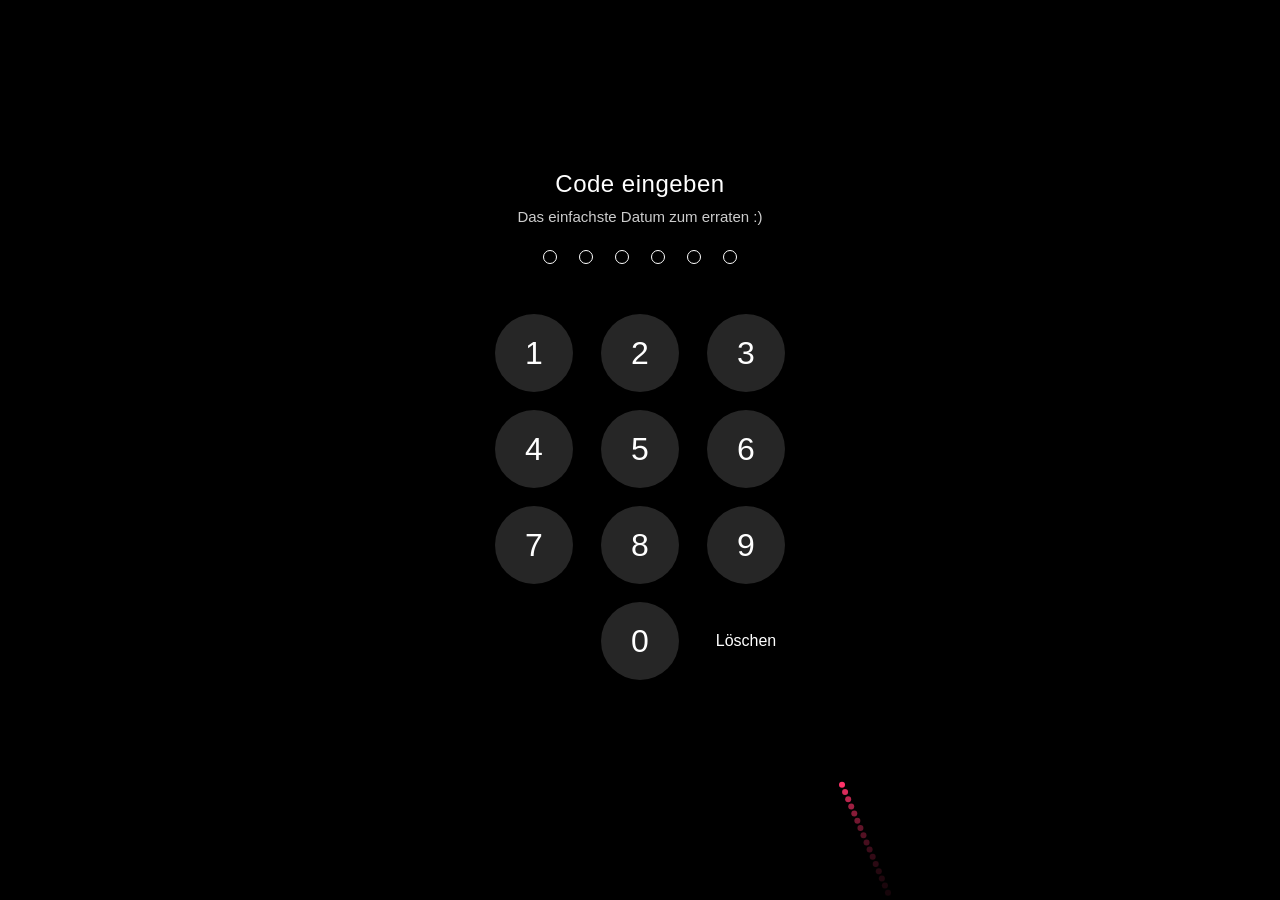
<file: index.html>
<!DOCTYPE html>
<html lang="de">
<head>
    <meta charset="UTF-8">
    <meta name="viewport" content="width=device-width, initial-scale=1.0, maximum-scale=1.0, user-scalable=no">
    <title>Für dich ❤️</title>
    <style>
        * { box-sizing: border-box; user-select: none; -webkit-user-select: none; }

        body, html {
            margin: 0; padding: 0; width: 100%; height: 100%;
            background-color: #000000;
            font-family: -apple-system, BlinkMacSystemFont, "Segoe UI", Roboto, Helvetica, Arial, sans-serif;
            overflow: hidden; display: flex; justify-content: center; align-items: center;
        }

        #fireworksCanvas {
            position: fixed; top: 0; left: 0; width: 100%; height: 100%;
            z-index: 1; pointer-events: none;
        }

        .wrapper {
            position: relative; z-index: 2; width: 100%; height: 100dvh;
            max-width: 400px; display: flex; flex-direction: column;
            justify-content: center; align-items: center; padding: 20px;
        }

        #lock-screen {
            display: flex; flex-direction: column; align-items: center;
            width: 100%; text-align: center;
            transition: opacity 0.5s ease, transform 0.5s ease;
        }

        .lock-header { color: #ffffff; margin-bottom: 25px; }
        .lock-header h2 { font-size: 24px; font-weight: 400; margin: 0 0 10px 0; letter-spacing: 0.5px; }
        .lock-header p { font-size: 15px; color: rgba(255, 255, 255, 0.8); margin: 0; }

        .dots-container { display: flex; gap: 22px; margin-bottom: 50px; }
        .dot {
            width: 14px; height: 14px; border: 1.5px solid #ffffff;
            border-radius: 50%; transition: background-color 0.15s ease;
        }
        .dot.active { background-color: #ffffff; }

        .keypad {
            display: grid; grid-template-columns: repeat(3, 1fr);
            gap: 18px 28px; justify-items: center; width: 100%; max-width: 290px;
        }

        .key {
            width: 78px; height: 78px; border-radius: 50%;
            background-color: rgba(255, 255, 255, 0.15); color: #ffffff;
            font-size: 32px; font-weight: 300; display: flex; justify-content: center;
            align-items: center; cursor: pointer; border: none; outline: none;
            transition: background-color 0.2s ease;
            backdrop-filter: blur(10px); -webkit-backdrop-filter: blur(10px);
        }
        .key:active { background-color: rgba(255, 255, 255, 0.4); }
        .key.action { background-color: transparent; font-size: 16px; font-weight: 400; backdrop-filter: none; -webkit-backdrop-filter: none; }
        .key.action:active { background-color: transparent; color: rgba(255, 255, 255, 0.5); }

        .error-message {
            color: #ff3b30; font-size: 15px; margin-top: 30px;
            min-height: 20px; opacity: 0; transition: opacity 0.3s ease;
        }

        @keyframes shake {
            0%, 100% { transform: translateX(0); }
            20%, 60% { transform: translateX(-10px); }
            40%, 80% { transform: translateX(10px); }
        }
        .shake { animation: shake 0.4s ease-in-out; }
    </style>
</head>
<body>

<canvas id="fireworksCanvas"></canvas>

<div class="wrapper">
    <div id="lock-screen">
        <div class="lock-header">
            <h2>Code eingeben</h2>
            <p>Das einfachste Datum zum erraten :)</p>
        </div>
    
        <div class="dots-container">
            <div class="dot" id="dot-1"></div>
            <div class="dot" id="dot-2"></div>
            <div class="dot" id="dot-3"></div>
            <div class="dot" id="dot-4"></div>
            <div class="dot" id="dot-5"></div>
            <div class="dot" id="dot-6"></div>
        </div>

        <div class="keypad">
            <button class="key" onclick="pressKey('1')">1</button>
            <button class="key" onclick="pressKey('2')">2</button>
            <button class="key" onclick="pressKey('3')">3</button>

            <button class="key" onclick="pressKey('4')">4</button>
            <button class="key" onclick="pressKey('5')">5</button>
            <button class="key" onclick="pressKey('6')">6</button>

            <button class="key" onclick="pressKey('7')">7</button>
            <button class="key" onclick="pressKey('8')">8</button>
            <button class="key" onclick="pressKey('9')">9</button>

            <div class="key action"></div>
            <button class="key" onclick="pressKey('0')">0</button>
            <button class="key action" onclick="deleteKey()">Löschen</button>
        </div>

        <div id="error-msg" class="error-message">Falscher Code! Versuchs noch mal. ❤️</div>
    </div>
</div>

<script>
    const GEHEIMER_CODE = "040326";
    let currentInput = "";

    function pressKey(num) {
        if (currentInput.length >= 6) return;
        currentInput += num;
        updateDots();
        hideError();
        if (currentInput.length === 6) {
            setTimeout(checkCode, 200);
        }
    }

    function deleteKey() {
        if (currentInput.length > 0) {
            currentInput = currentInput.slice(0, -1);
            updateDots();
            hideError();
        }
    }

    function updateDots() {
        for (let i = 1; i <= 6; i++) {
            const dot = document.getElementById(`dot-${i}`);
            if (i <= currentInput.length) {
                dot.classList.add("active");
            } else {
                dot.classList.remove("active");
            }
        }
    }

    function showError() {
        const errorMsg = document.getElementById("error-msg");
        const lockScreen = document.getElementById("lock-screen");
        errorMsg.style.opacity = "1";
        lockScreen.classList.add("shake");
        setTimeout(() => { lockScreen.classList.remove("shake"); }, 400);
        currentInput = "";
        updateDots();
    }

    function hideError() { document.getElementById("error-msg").style.opacity = "0"; }

    function checkCode() {
        if (currentInput === GEHEIMER_CODE) {
            unlock();
        } else {
            showError();
        }
    }

    function unlock() {
        const lockScreen = document.getElementById("lock-screen");
        lockScreen.style.opacity = "0";
        lockScreen.style.transform = "scale(0.9)";

        // NACH DEM AUSBLENDEN WIRD AUF DIE NEUE SEITE WEITERGELEITET
        setTimeout(() => {
            window.location.href = "geschenk.html";
        }, 500);
    }

    // --- HERZ-FEUERWERK (ALS GROSSES HERZ) ---
    const canvas = document.getElementById('fireworksCanvas');
    const ctx = canvas.getContext('2d');
    let particles = [];
    let rockets = [];

    function resizeCanvas() {
        canvas.width = window.innerWidth;
        canvas.height = window.innerHeight;
    }
    window.addEventListener('resize', resizeCanvas);
    resizeCanvas();

    function drawHeart(c, x, y, size, color, alpha) {
        c.save();
        c.globalAlpha = alpha;
        c.beginPath();
        c.translate(x, y);
        c.moveTo(0, -size / 4);
        c.bezierCurveTo(size / 2, -size / 2, size, 0, 0, size);
        c.bezierCurveTo(-size, 0, -size / 2, -size / 2, 0, -size / 4);
        c.fillStyle = color;
        c.fill();
        c.restore();
    }

    class Rocket {
        constructor() {
            this.x = Math.random() * canvas.width;
            this.y = canvas.height;
            this.tx = Math.random() * canvas.width;
            this.ty = Math.random() * (canvas.height * 0.5) + 50;
            this.vx = (this.tx - this.x) / 80;
            this.vy = (this.ty - this.y) / 80;
            this.color = `hsl(${Math.random() * 20 + 340}, 100%, 60%)`;
        }
        update() {
            this.x += this.vx;
            this.y += this.vy;
            if (this.vy >= 0 || this.y <= this.ty) {
                explode(this.x, this.y, this.color);
                return false;
            }
            return true;
        }
        draw() {
            ctx.beginPath();
            ctx.arc(this.x, this.y, 3, 0, Math.PI * 2);
            ctx.fillStyle = this.color;
            ctx.fill();
        }
    }

    class Particle {
        constructor(x, y, vx, vy, color) {
            this.x = x;
            this.y = y;
            // Kleine Zufallsabweichung für einen natürlichen Explosionseffekt
            const jitter = 1 + (Math.random() * 0.2 - 0.1);
            this.vx = vx * jitter;
            this.vy = vy * jitter;
            this.friction = 0.93;
            this.gravity = 0.03; // Sanftes Absinken
            this.alpha = 1;
            this.decay = Math.random() * 0.01 + 0.008;
            this.color = color;
            this.size = Math.random() * 4 + 3; // Kleinere Partikel bilden schönere Formen
        }
        update() {
            this.vx *= this.friction;
            this.vy *= this.friction;
            this.x += this.vx;
            this.y += this.vy + this.gravity;
            this.alpha -= this.decay;
            return this.alpha > 0;
        }
        draw() {
            drawHeart(ctx, this.x, this.y, this.size, this.color, this.alpha);
        }
    }

    function explode(x, y, color) {
        const count = 400; // Anzahl der Partikel pro Explosion
        for (let i = 0; i < count; i++) {
            // Parameter-Kurve für ein Herz
            const t = (Math.PI * 2 * i) / count;
            const hx = 16 * Math.pow(Math.sin(t), 3);
            // Die Y-Achse auf dem Canvas ist umgedreht, daher das Minus
            const hy = -(13 * Math.cos(t) - 5 * Math.cos(2 * t) - 2 * Math.cos(3 * t) - Math.cos(4 * t));

            // Skalierung: Wie groß wird das Herz?
            const scale = 0.8;
            const vx = hx * scale;
            const vy = hy * scale;

            particles.push(new Particle(x, y, vx, vy, color));
        }
    }

    function loop() {
        ctx.fillStyle = 'rgba(0, 0, 0, 0.15)';
        ctx.fillRect(0, 0, canvas.width, canvas.height);

        if (Math.random() < 0.018) {
            rockets.push(new Rocket());
        }

        rockets = rockets.filter(r => {
            if (r.update()) { r.draw(); return true; }
            return false;
        });

        particles = particles.filter(p => {
            if (p.update()) { p.draw(); return true; }
            return false;
        });

        requestAnimationFrame(loop);
    }

    loop();
</script>
</body>
</html>
</file>
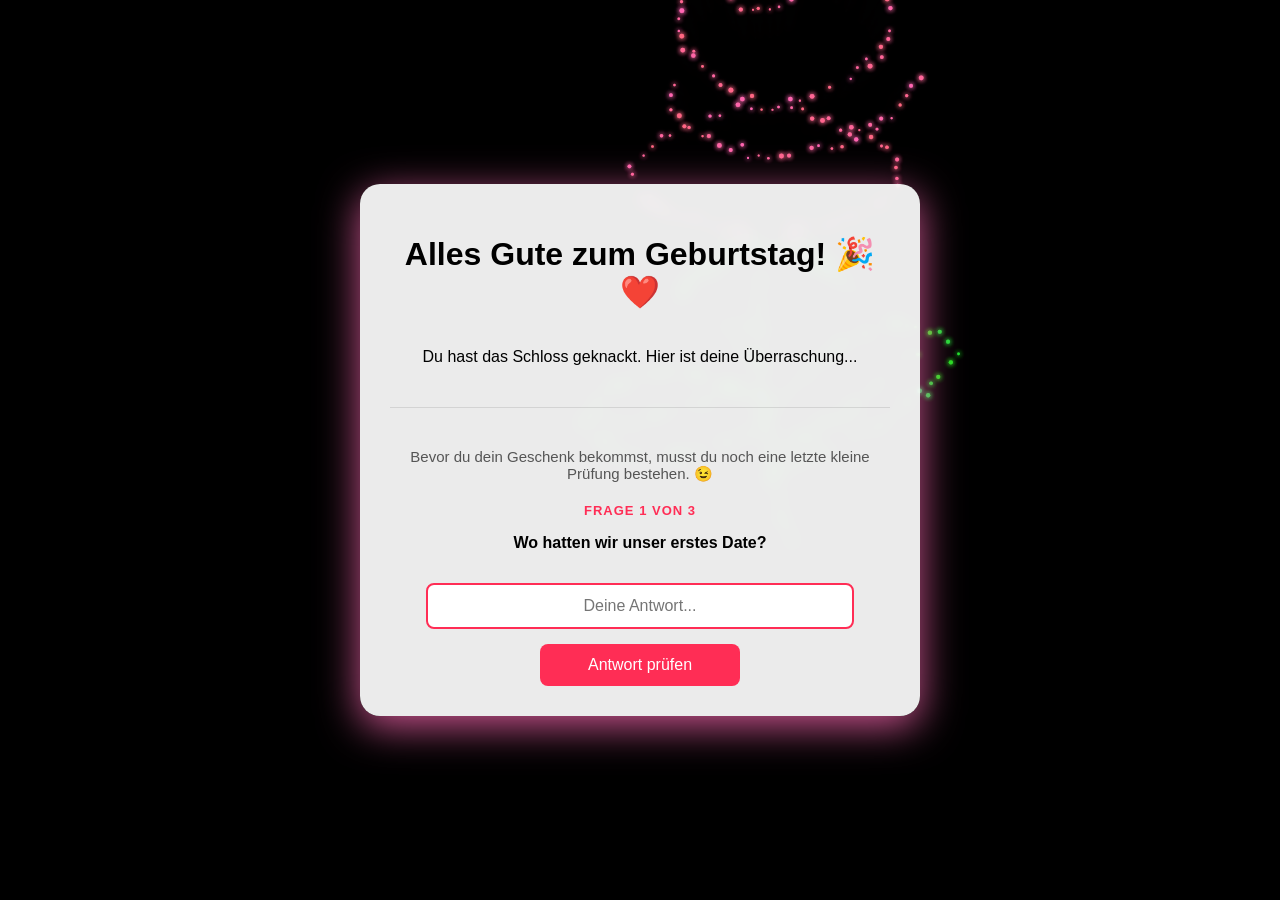
<file: Geschenk.html>
<!DOCTYPE html>
<html lang="de">
<head>
    <meta charset="UTF-8">
    <meta name="viewport" content="width=device-width, initial-scale=1.0">
    <title>Überraschung! 🎉</title>
    <style>
        body, html {
            margin: 0; padding: 0; width: 100%; min-height: 100vh;
            background-color: transparent;
            font-family: -apple-system, BlinkMacSystemFont, "Segoe UI", Roboto, Helvetica, Arial, sans-serif;
            overflow-x: hidden;
        }

        #roseCanvas {
            position: fixed; top: 0; left: 0; width: 100%; height: 100%;
            z-index: 1; pointer-events: none;
        }

        .content-wrapper {
            position: relative; z-index: 2; width: 100%; min-height: 100vh;
            display: flex; justify-content: center; align-items: center;
            padding: 20px; box-sizing: border-box;
        }

        .container {
            background: rgba(255, 255, 255, 0.92); padding: 30px;
            border-radius: 20px; box-shadow: 0 10px 40px rgba(255, 105, 180,0.8);
            max-width: 500px; width: 100%; text-align: center;
            backdrop-filter: blur(8px); -webkit-backdrop-filter: blur(8px);
            animation: fadeIn 1.2s ease-in-out;
            min-height: 350px; /* Hält die Box auf einer konstanten Höhe, damit sie beim Fragenwechsel nicht springt */
            display: flex;
            flex-direction: column;
            justify-content: center;
        }

        @keyframes fadeIn {
            from { opacity: 0; transform: translateY(20px); }
            to { opacity: 1; transform: translateY(0); }
        }

        hr { border: 0; height: 1px; background: rgba(0, 0, 0, 0.1); margin: 25px 0; }

        input[type="text"] {
            width: 80%; padding: 12px; margin: 15px 0;
            border: 2px solid #ff2d55; border-radius: 8px; font-size: 16px;
            text-align: center; outline: none; transition: border-color 0.3s;
        }

        input[type="text"]:focus {
            border-color: #d81b60;
        }

        button {
            background-color: #ff2d55; color: white; border: none;
            padding: 12px 24px; font-size: 16px; border-radius: 8px;
            cursor: pointer; transition: background 0.3s; width: 80%; max-width: 200px;
        }

        button:hover { background-color: #d81b60; }

        /* Klassen für den weichen Übergang der Fragen */
        .question-block {
            opacity: 1;
            transition: opacity 0.4s ease-in-out;
        }

        .hidden { display: none !important; }

        /* Feinschliff für Texte */
        .quiz-intro { font-size: 15px; color: #555; margin-bottom: 20px; }
        .question-number { font-size: 13px; color: #ff2d55; font-weight: bold; text-transform: uppercase; letter-spacing: 1px; }
        .final-msg { color: #34c759; font-weight: bold; font-size: 20px; margin-top: 15px; }
    </style>
</head>
<body>

<canvas id="roseCanvas"></canvas>

<div class="content-wrapper">
    <div class="container">

        <h1>Alles Gute zum Geburtstag! 🎉❤️</h1>
        <p>Du hast das Schloss geknackt. Hier ist deine Überraschung...</p>
        <hr>

        <div id="q1" class="question-block">
            <p class="quiz-intro">Bevor du dein Geschenk bekommst, musst du noch eine letzte kleine Prüfung bestehen. 😉</p>
            <div class="question-number">Frage 1 von 3</div>
            <p><b>Wo hatten wir unser erstes Date?</b></p>
            <input type="text" id="a1" placeholder="Deine Antwort...">
            <br>
            <button onclick="checkAnswer(1)">Antwort prüfen</button>
        </div>

        <div id="q2" class="question-block hidden" style="opacity: 0;">
            <div class="question-number">Frage 2 von 3</div>
            <p><b>In welcher niederländischen Stadt waren wir im Mai unterwegs?</b></p>
            <input type="text" id="a2" placeholder="Deine Antwort...">
            <br>
            <button onclick="checkAnswer(2)">Antwort prüfen</button>
        </div>

        <div id="q3" class="question-block hidden" style="opacity: 0;">
            <div class="question-number">Frage 3 von 3</div>
            <p><b>Welcher Tag ist unser Jahrestag? (Format: TT.MM.)</b></p>
            <input type="text" id="a3" placeholder="Deine Antwort...">
            <br>
            <button onclick="checkAnswer(3)">Antwort prüfen</button>
        </div>

        <div id="q4" class="question-block hidden" style="opacity: 0;">
            <h2 class="final-msg">Geschafft! 🌟</h2>
            <p>Du hast alle Rätsel gelöst. Ich liebe dich!</p>
            <p style="margin-top: 20px; font-size: 14px; color: #666;"><i>Hier könntest du jetzt z.B. einen Gutschein-Code, ein finaleres Bild oder den Ort des echten Geschenks einblenden.</i></p>
        </div>

    </div>
</div>

<script>
    // --- QUIZ LOGIK ---

    // Hier legst du alle richtigen Antworten für die Fragen fest.
    // Schreibe sie komplett klein. Du kannst pro Frage auch mehrere gültige Antworten angeben.
    const quizAnswers = {
        1: ["kino", "im kino"],
        2: ["rotterdam", "den haag"],
        3: ["12.05.", "12.05", "12. mai"] // Tausche das gegen echten Jahrestag aus
    };

    function checkAnswer(currentId) {
        // Liest das Eingabefeld aus, macht es klein und entfernt Leerzeichen am Rand
        const input = document.getElementById('a' + currentId).value.toLowerCase().trim();
        const correctAnswers = quizAnswers[currentId];

        if (correctAnswers.includes(input)) {
            // Wenn richtig: Blöcke faden
            const currentBlock = document.getElementById('q' + currentId);
            const nextBlock = document.getElementById('q' + (currentId + 1));

            // 1. Aktuellen Block ausblenden (Opacity auf 0)
            currentBlock.style.opacity = '0';

            // 2. Kurz warten (400ms = Dauer der CSS Transition)
            setTimeout(() => {
                // Aktuellen Block komplett wegnehmen
                currentBlock.classList.add('hidden');

                if (nextBlock) {
                    // Nächsten Block ins Layout holen (ist aber noch unsichtbar durch Opacity 0)
                    nextBlock.classList.remove('hidden');

                    // Kleiner Trick: Erzwingt ein Neu-Rendern, damit die Transition flüssig läuft
                    void nextBlock.offsetWidth;

                    // Nächsten Block einblenden
                    nextBlock.style.opacity = '1';
                }
            }, 400);

        } else {
            alert("Knapp daneben! Versuch es noch mal. 😉");
        }
    }

    // --- PARTIKEL-LINE-ART-ROSEN ENGINE (Bleibt identisch) ---
    const canvas = document.getElementById('roseCanvas');
    const ctx = canvas.getContext('2d');
    let roses = [];
    let stencilPoints = [];

    function resizeCanvas() {
        canvas.width = window.innerWidth;
        canvas.height = window.innerHeight;
    }
    window.addEventListener('resize', resizeCanvas);
    resizeCanvas();

    function createRoseStencil() {
        const tempCanvas = document.createElement('canvas');
        const tCtx = tempCanvas.getContext('2d', { willReadFrequently: true });
        tempCanvas.width = 100;
        tempCanvas.height = 150;

        tCtx.strokeStyle = "white";
        tCtx.lineWidth = 1.2;
        tCtx.lineCap = "round";
        tCtx.lineJoin = "round";
        tCtx.beginPath();

        // Blüte
        tCtx.moveTo(50, 35); tCtx.bezierCurveTo(45, 25, 60, 25, 55, 38); tCtx.bezierCurveTo(50, 45, 40, 40, 42, 32); tCtx.bezierCurveTo(45, 20, 65, 20, 68, 35);
        tCtx.moveTo(42, 32); tCtx.bezierCurveTo(25, 35, 30, 55, 50, 60); tCtx.moveTo(68, 35); tCtx.bezierCurveTo(80, 35, 80, 55, 50, 60);
        tCtx.moveTo(30, 55); tCtx.bezierCurveTo(30, 75, 70, 75, 80, 55);
        tCtx.moveTo(50, 60); tCtx.bezierCurveTo(20, 65, 10, 80, 45, 85); tCtx.moveTo(50, 60); tCtx.bezierCurveTo(80, 65, 90, 80, 55, 85);
        tCtx.moveTo(45, 85); tCtx.quadraticCurveTo(50, 92, 55, 85);
        tCtx.moveTo(45, 85); tCtx.lineTo(32, 98); tCtx.lineTo(48, 88); tCtx.moveTo(55, 85); tCtx.lineTo(68, 98); tCtx.lineTo(52, 88);

        // Stängel & Blätter
        tCtx.moveTo(50, 88); tCtx.quadraticCurveTo(45, 120, 55, 150);
        tCtx.moveTo(48, 105); tCtx.lineTo(40, 105); tCtx.lineTo(47, 110); tCtx.moveTo(52, 130); tCtx.lineTo(60, 125); tCtx.lineTo(54, 135);
        tCtx.moveTo(47, 118); tCtx.quadraticCurveTo(20, 108, 12, 125); tCtx.quadraticCurveTo(25, 138, 49, 125); tCtx.moveTo(47, 118); tCtx.quadraticCurveTo(30, 122, 18, 125);
        tCtx.moveTo(51, 135); tCtx.quadraticCurveTo(80, 125, 88, 110); tCtx.quadraticCurveTo(75, 95, 49, 123); tCtx.moveTo(51, 135); tCtx.quadraticCurveTo(65, 123, 80, 110);

        tCtx.stroke();

        const imgData = tCtx.getImageData(0, 0, 100, 150).data;
        for (let y = 0; y < 150; y += 2) {
            for (let x = 0; x < 100; x += 2) {
                const alpha = imgData[(y * 100 + x) * 4 + 3];
                if (alpha > 50) {
                    stencilPoints.push({ dx: x - 50, dy: y - 75, isFlower: y < 88 });
                }
            }
        }
    }
    createRoseStencil();

    class ParticleRose {
        constructor() {
            this.x = Math.random() * (canvas.width * 0.7) + canvas.width * 0.15;
            this.y = Math.random() * (canvas.height * 0.7) + canvas.height * 0.15;
            this.baseScale = Math.random() * 2.5 + 3.0;
            this.isPink = Math.random() > 0.5;
            this.birth = Date.now();
            this.lifeTime = 6000;

            this.particles = stencilPoints.map(pt => {
                let hue, saturation, lightness;
                if (pt.isFlower) {
                    hue = this.isPink ? (330 + Math.random() * 20) : (350 + Math.random() * 15);
                    saturation = '100%'; lightness = '70%';
                } else {
                    hue = 110 + Math.random() * 30;
                    saturation = '75%'; lightness = '50%';
                }
                return {
                    dx: pt.dx, dy: pt.dy,
                    jitterX: (Math.random() - 0.5) * 1.2, jitterY: (Math.random() - 0.5) * 1.2,
                    size: Math.random() * 1.5 + 1.0,
                    color: `hsl(${hue}, ${saturation}, ${lightness})`
                };
            });
        }

        draw() {
            const age = Date.now() - this.birth;
            if (age > this.lifeTime) return false;
            const progress = age / this.lifeTime;
            let currentScale = this.baseScale;
            let alpha = 1;

            if (progress < 0.15) {
                const p = progress / 0.15;
                currentScale = this.baseScale * (0.85 + p * 0.15);
                alpha = p;
            } else if (progress > 0.8) {
                const p = (progress - 0.8) / 0.2;
                alpha = 1 - p;
                currentScale = this.baseScale + (p * 0.15);
            }

            this.y -= 0.08;

            ctx.save();
            ctx.globalAlpha = alpha;

            this.particles.forEach(pt => {
                const px = this.x + (pt.dx + pt.jitterX) * currentScale;
                const py = this.y + (pt.dy + pt.jitterY) * currentScale;
                ctx.beginPath();
                ctx.arc(px, py, pt.size * (currentScale / this.baseScale), 0, Math.PI * 2);
                ctx.fillStyle = pt.color;
                ctx.shadowBlur = 5;
                ctx.shadowColor = pt.color;
                ctx.fill();
            });

            ctx.restore();
            return true;
        }
    }

    function loop() {
        ctx.fillStyle = 'rgba(0, 0, 0, 0.4)';
        ctx.fillRect(0, 0, canvas.width, canvas.height);
        roses = roses.filter(rose => rose.draw());
        requestAnimationFrame(loop);
    }

    loop();

    // Alle 2,2 Sekunden eine neue Rose generieren
    setInterval(() => {
        roses.push(new ParticleRose());
    }, 1500);

    roses.push(new ParticleRose());
</script>
</body>
</html>
</file>
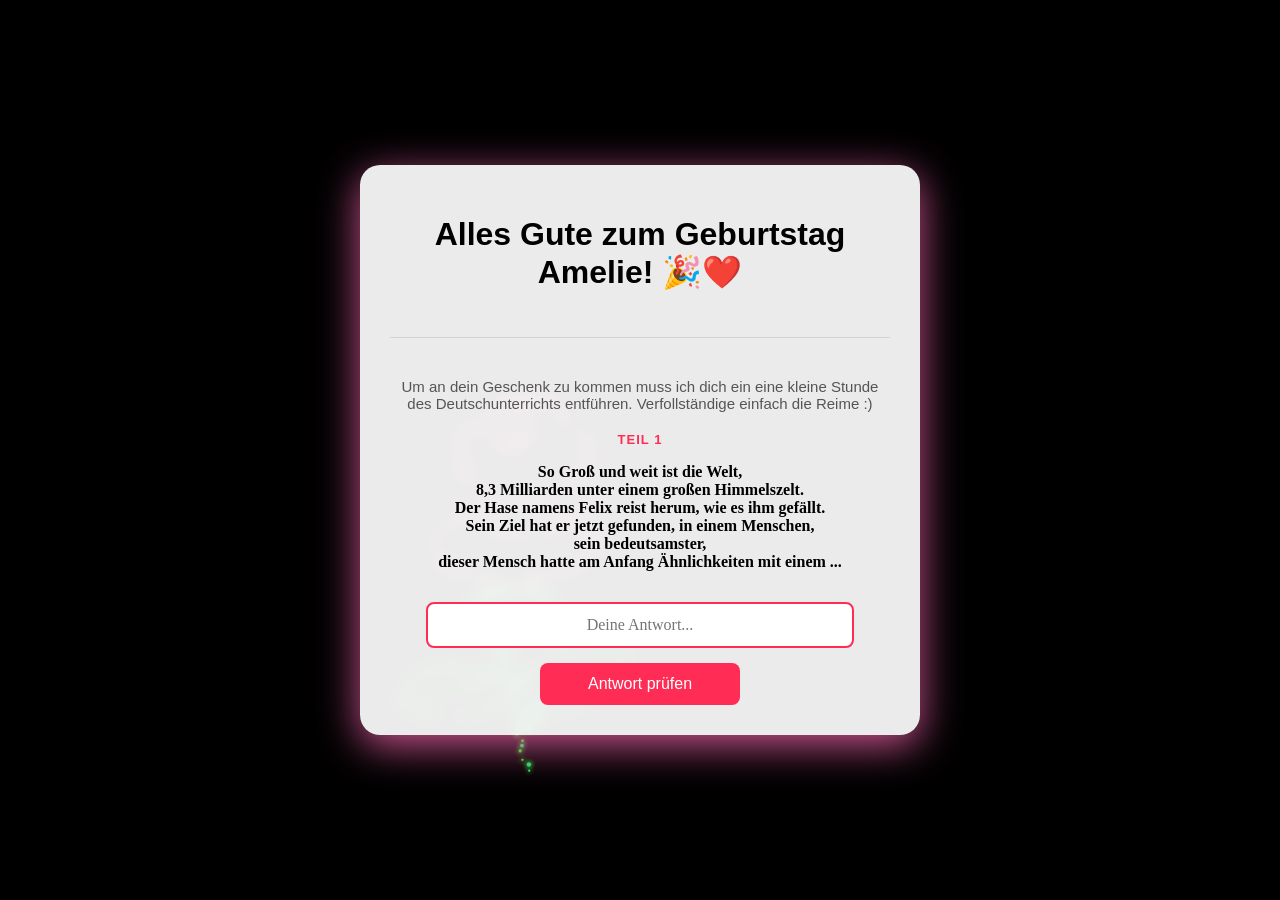
<file: geschenk.html>
<!DOCTYPE html>
<html lang="de">
<head>
    <meta charset="UTF-8">
    <meta name="viewport" content="width=device-width, initial-scale=1.0">
    <title>Überraschung! 🎉</title>
    <style>
        body, html {
            margin: 0; padding: 0; width: 100%; min-height: 100vh;
            background-color: transparent;
            font-family: -apple-system, BlinkMacSystemFont, "Segoe UI", Roboto, Helvetica, Arial, sans-serif;
            overflow-x: hidden;
        }

        #roseCanvas {
            position: fixed; top: 0; left: 0; width: 100%; height: 100%;
            z-index: 1; pointer-events: none;
        }

        .content-wrapper {
            position: relative; z-index: 2; width: 100%; min-height: 100vh;
            display: flex; justify-content: center; align-items: center;
            padding: 20px; box-sizing: border-box;
        }

        .container {
            background: rgba(255, 255, 255, 0.92); padding: 30px;
            border-radius: 20px; box-shadow: 0 10px 40px rgba(255, 105, 180,0.8);
            max-width: 500px; width: 100%; text-align: center;
            backdrop-filter: blur(8px); -webkit-backdrop-filter: blur(8px);
            animation: fadeIn 1.2s ease-in-out;
            min-height: 350px; /* Hält die Box auf einer konstanten Höhe, damit sie beim Fragenwechsel nicht springt */
            display: flex;
            flex-direction: column;
            justify-content: center;
        }

        @keyframes fadeIn {
            from { opacity: 0; transform: translateY(20px); }
            to { opacity: 1; transform: translateY(0); }
        }

        hr { border: 0; height: 1px; background: rgba(0, 0, 0, 0.1); margin: 25px 0; }

        input[type="text"] {
            width: 80%; padding: 12px; margin: 15px 0;
            border: 2px solid #ff2d55; border-radius: 8px; font-size: 16px;
            text-align: center; outline: none; transition: border-color 0.3s;
        }

        input[type="text"]:focus {
            border-color: #d81b60;
        }

        button {
            background-color: #ff2d55; color: white; border: none;
            padding: 12px 24px; font-size: 16px; border-radius: 8px;
            cursor: pointer; transition: background 0.3s; width: 80%; max-width: 200px;
        }

        button:hover { background-color: #d81b60; }

        /* Klassen für den weichen Übergang der Fragen */
        .question-block {
            opacity: 1;
            transition: opacity 0.4s ease-in-out;
        }

        .hidden { display: none !important; }

        /* Feinschliff für Texte */
        .quiz-intro { font-size: 15px; color: #555; margin-bottom: 20px; }
        .question-number { font-size: 13px; color: #ff2d55; font-weight: bold; text-transform: uppercase; letter-spacing: 1px; }
        .final-msg { color: #d81b60; font-weight: bold; font-size: 20px; margin-top: 15px; }

        /* Button für Lösungen */
        .solution-btn {
            position: fixed;
            bottom: 20px;
            right: 20px;
            background-color: #ff2d55;
            color: white;
            padding: 15px 25px;
            border-radius: 30px;
            text-decoration: none;
            font-weight: bold;
            font-family: sans-serif;
            font-size: 16px;
            box-shadow: 0 4px 15px rgba(255, 45, 85, 0.5);
            z-index: 9999;
            transition: transform 0.3s, background-color 0.3s;
            display: flex;
            align-items: center;
            justify-content: center;
        }

        .solution-btn:hover {
            background-color: #d81b60;
            transform: scale(1.05);
        }
    </style>
</head>
<body>

<canvas id="roseCanvas"></canvas>

<div class="content-wrapper">
    <div class="container" >

        <h1>Alles Gute zum Geburtstag <br> Amelie! 🎉❤️</h1>
        <hr>

        <div id="q1" class="question-block" >    
            <p class="quiz-intro">Um an dein Geschenk zu kommen muss ich dich ein eine kleine Stunde des Deutschunterrichts entführen. Verfollständige einfach die Reime :)</p>
            <div class="question-number">Teil 1</div>
            
            <p style="font-family:  Lucida Handwriting, cursive"><b>So Groß und weit ist die Welt,<br>
                8,3 Milliarden unter einem großen Himmelszelt.<br>
            Der Hase namens Felix reist herum, wie es ihm gefällt.<br>
            Sein Ziel hat er jetzt gefunden, in einem Menschen, <br> sein bedeutsamster, <br>
            dieser Mensch hatte am Anfang Ähnlichkeiten mit einem ...</b></p>
            <input type="text" id="a1" placeholder="Deine Antwort..." style="font-family:  Lucida Handwriting, cursive">
            <br>
            <button onclick="checkAnswer(1)">Antwort prüfen</button>
        </div>

        <div id="q2" class="question-block hidden" style="opacity: 0;">
            <div class="question-number">Teil 2</div>
            <p style="font-family:  Lucida Handwriting, cursive"><b>Das Duo Hamster und Hase setzte an zu ihrer Reise<br>
               wie beim Tanz: und zwar paarweise <br>
            Das Ticket gebucht, zum ersten Stopp sollten sie loszieh´n:<br> Der Tag des Valentin <br>
            Aus dem Reisebus ausgestiegen ging es zum Blumenverleih <br>
            Es wurde gefragt: "Erst eins oder zwei?"<br>
                Wie sah sie aus, die Prognose?<br>
                Hinter der Blume Nummer 2 versteckte sich eine pinke...
                
            </b>
            </p>
            <input type="text" id="a2" placeholder="Deine Antwort..." style="font-family:  Lucida Handwriting, cursive">
            <br>
            <button onclick="checkAnswer(2)">Antwort prüfen</button>
        </div>

        <div id="q3" class="question-block hidden" style="opacity: 0;">
            <div class="question-number">Teil 3</div>
            <p style="font-family:  Lucida Handwriting, cursive"><b>
                Die erste Hürde geschafft, der nächste Schritt steht bevor,<br>
                Angst vor nichts... höchstens Styropor. <br>
                Das Styropor sollte den Hasen nicht aufhalten, <br>
                Er brachte schon so weit, sich beim familiären Abendessen dazuzuschalten <br>
                Nicht digital übers Internet, <br> sondern, zu einer schönen Runde.... <br>
                
                
            </b></p>
            <input type="text" id="a3" placeholder="Deine Antwort..." style="font-family:  Lucida Handwriting, cursive">
            <br>
            <button onclick="checkAnswer(3)">Antwort prüfen</button>
        </div>

        <div id="q4" class="question-block hidden" style="opacity: 0;">
            <div class="question-number">Teil 4</div>
            <p style="font-family:  Lucida Handwriting, cursive"><b>
                So zogen die Tage dahin, <br>
                in Begleitung von vielen Geschichten, Snaps und Tea, ohne Frust im Sinn. <br>
                Der Hase fasste sich und verstand, dass er sich etwas trauen muss<br>
                Gab sich einen Ruck und es kam zu ihrem ersten Kuss <br>
                Die Abende wurden länger und länger, <br>
                Im Fernseher, ein treuer Anhänger...
            </b></p>
            <input type="text" id="a4" placeholder="Deine Antwort..." style="font-family:  Lucida Handwriting, cursive">
            <br>
            <button onclick="checkAnswer(4)">Antwort prüfen</button>
        </div>
        <div id="q5" class="question-block hidden" style="opacity: 0;">
            <div class="question-number">Teil 5</div>
            <p style="font-family:  Lucida Handwriting, cursive"><b>
                Und sie zogen weiter, für ein paar Tage getrennt, <br>
                sie in Biele, er in Berlin, Insta, Snap und Whatsapp <br>
                für Kommunikation das Fundament <br>
                Dann  sah er sie wieder, noch am Abend <br>
                Das Heimweh nach diesem Menschen in sich nagend <br>
                Mit "Haus des Geldes" in ihrer Mitte <br>
                Ein Tag für unsre Geschichtsbücher, der ... (den Tag bitte ausschreiben)

            </b></p>
            <input type="text" id="a5" placeholder="Deine Antwort..." style="font-family:  Lucida Handwriting, cursive">
            <br>
            <button onclick="checkAnswer(5)">Antwort prüfen</button>
        </div>

        <div id="q6" class="question-block hidden" style="opacity: 0;">
            <div class="question-number">Teil 6</div>
            <p style="font-family:  Lucida Handwriting, cursive"><b>
              Geschafft habens die beiden: Hamster und Hase <br>
                Jetzt reisen sie offiziell zusammen, voller Extase <br>
                Geschafft sind jetzt auch die Unsicherheiten auf allen Schichten <br>
                der Nächster Stopp ... (kleiner Tipp: 25. April)
                

            </b></p>
            <input type="text" id="a6" placeholder="Deine Antwort..." style="font-family:  Lucida Handwriting, cursive">
            <br>
            <button onclick="checkAnswer(6)">Antwort prüfen</button>
        </div>

        <div id="q7" class="question-block hidden" style="opacity: 0;">
            <div class="question-number">Teil 7</div>
            <p style="font-family:  Lucida Handwriting, cursive"><b>
               Und auf ging es in die Nächste Runde und runter vom Sofa <br>
                grad Mal eine Woche später die beiden in Hannover <br>
                Vor dem Vr EscapeRoom noch in einem Café: <br>
                im Gedenken die Legende des Abends ...

            </b></p>
            <input type="text" id="a7" placeholder="Deine Antwort..." style="font-family:  Lucida Handwriting, cursive">
            <br>
            <button onclick="checkAnswer(7)">Antwort prüfen</button>
        </div>

        <div id="q8" class="question-block hidden" style="opacity: 0;">
            <div class="question-number">Teil 8</div>
            <p style="font-family:  Lucida Handwriting, cursive"><b>
                Zum Ende dieses Monats ihrer gemeinsamen Reise <br>
                schauten sie zu, dass Arminia sich vor Hertha beweise, <br>
                Klassenerhalt und gute Laune, <br>
                hielt die ganze Stadt nicht im Zaume <br>
                Die Tage flogen wie im Urlaub: <br>
                die Fotos und Erinnerungen gut verstaut, <br>
                klein Feli nannte sie oft und gern Madame <br>
                Und machte sich gegen Ende Mai auf den Weg nach ...

            </b></p>
            <input type="text" id="a8" placeholder="Deine Antwort..." style="font-family:  Lucida Handwriting, cursive">
            <br>
            <button onclick="checkAnswer(8)">Antwort prüfen</button>
        </div>

        <div id="q9" class="question-block hidden" style="opacity: 0;">
            <div class="question-number">Teil 9</div>
            <p style="font-family:  Lucida Handwriting, cursive"><b>
                So kam der Sommermonat für die beiden, <br>
                und wieder mussten sich Ihre Wege scheiden,<br>
                Der Hamster lies es sich gutgehen und flog ans Meer <br>
                Der Hase blieb auf Stellung und setzte sich zur Wehr <br>
                gegen all die, die einen starken Durst verspürten <br>
                und sich zu Besuchern des Forum Takeovers kührten. <br>
                Die Wege der beiden verfehlten sich nicht um ein Yard<br>
                Denn sie trafen sich am 14. Juni zum ...
                
            </b></p>
            <input type="text" id="a9" placeholder="Deine Antwort..." style="font-family:  Lucida Handwriting, cursive">
            <br>
            <button onclick="checkAnswer(9)">Antwort prüfen</button>
        </div>

        <div id="q10" class="question-block hidden" style="opacity: 0;">
            <div class="question-number">Teil 10</div>
            <p style="font-family:  Lucida Handwriting, cursive"><b>
                Wir kommen zu den letzten Tagen der Geschicht, <br>
                doch hoffentlich der von uns noch nicht. <br>
                Am Tag vorm Tag des kleinen Hasen<br>
                war der bisher kalte Sommer wie weggeblasen <br>
                Bei großer Hitze und starker Schwüle <br>
                wurden sie nochmal angestrengt: die Fressmoleküle<br>
                Angefangen in Chatrooms, übernachtet in Bedrooms, <br>
                Spaß gehabt in Escape Rooms, der Abend endete in den...

            </b></p>    
            <input type="text" id="a10" placeholder="Deine Antwort..." style="font-family:  Lucida Handwriting, cursive">
            <br>
            <button onclick="checkAnswer(10)">Antwort prüfen</button>
        </div>

        <div id="q11" class="question-block hidden" style="opacity: 0;">
            <div class="question-number">Teil 11</div>
            <p style="font-family:  Lucida Handwriting, cursive"><b>
                Und nun sind wir hier, in vollem Maße <br>
                versammelt an der Oldentrupper Straße <br>
                Mit viel Spiel, Spaß und Freud <br>
                feiern wir gemeinsam heut <br>
                meine liebste Amelie, die es, ohne zu verzagen <br>
                18 Jahre weit getragen. <br>
                Gestartet hat der Hamster diese Phrase <br>
                Alles Gute zum Geburtstag wünscht dir dein "Felix der..."
            </b></p>
            <input type="text" id="a11" placeholder="Deine Antwort..." style="font-family:  Lucida Handwriting, cursive">
            <br>
            <button onclick="checkAnswer(11)">Antwort prüfen</button>
        </div>




        <div id="q12" class="question-block hidden" style="opacity: 0;">
            <h2 class="final-msg">Du hast es geschafft :)</h2>
            <p style="font-family:  Lucida Handwriting, cursive"> Du hast unsere kleine Geschichte erfolgreich vervollständigt. Ich hoffe sie hat dir gefallen :).
            Am Ende folgen ja eigentlich immer noch persönliche Worte des Autors deshalb kommen die genau hier:</p>
            <audio id="meinSound" src="Ansprache.mp3"></audio>

            <button onclick="soundUmschalten()">Für dich ❤️</button>

            <script>
                function soundUmschalten(buttonElement) {
                    let audio = document.getElementById("meinSound");

                    // Prüfen: Ist das Audio gerade pausiert (oder hat noch gar nicht angefangen)?
                    if (audio.paused) {
                        audio.play(); // Starten oder weiterlaufen lassen
                        buttonElement.innerText = "Ton pausieren ⏸️"; // Knopf-Text anpassen
                    } else {
                        // Wenn es nicht pausiert ist, muss es gerade laufen -> also pausieren wir es
                        audio.pause();
                        buttonElement.innerText = "Ton abspielen 🎵"; // Knopf-Text wieder zurücksetzen
                    }
                }
            </script>
            <br>
            <br>
            <button onclick="window.location.href='herz.html'"> Und hier gehts zum Geschenk :) </button>
        </div>

    </div>
    
</div>


<script>
    // --- QUIZ LOGIK ---

    // Hier legst du alle richtigen Antworten für die Fragen fest.
    // Schreibe sie komplett klein. Du kannst pro Frage auch mehrere gültige Antworten angeben.
    const quizAnswers = {
        1: ["Hamster", "hamster"],
        2: ["Rose", "rose"],
        3: ["Raclette", "Raclett", "raclette", "raclett", "Raclet", "raclet"],
        4: ["türkisch für anfänger"],
        5: ["04.03.", "vierte dritte"],
        6: ["die nachtansichen", "nachtansichten"],
        7: ["el rewe", "rewe"],
        8: ["rotterdam", "rotterdamm"],
        9: ["billiard", "billard"],
        10:["backrooms"],
        11:["hase"]
    };

    function checkAnswer(currentId) {
        // Liest das Eingabefeld aus, macht es klein und entfernt Leerzeichen am Rand
        const input = document.getElementById('a' + currentId).value.toLowerCase().trim();
        const correctAnswers = quizAnswers[currentId];

        if (correctAnswers.includes(input)) {
            // Wenn richtig: Blöcke faden
            const currentBlock = document.getElementById('q' + currentId);
            const nextBlock = document.getElementById('q' + (currentId + 1));

            // 1. Aktuellen Block ausblenden (Opacity auf 0)
            currentBlock.style.opacity = '0';

            // 2. Kurz warten (400ms = Dauer der CSS Transition)
            setTimeout(() => {
                // Aktuellen Block komplett wegnehmen
                currentBlock.classList.add('hidden');

                if (nextBlock) {
                    // Nächsten Block ins Layout holen (ist aber noch unsichtbar durch Opacity 0)
                    nextBlock.classList.remove('hidden');

                    // Kleiner Trick: Erzwingt ein Neu-Rendern, damit die Transition flüssig läuft
                    void nextBlock.offsetWidth;

                    // Nächsten Block einblenden
                    nextBlock.style.opacity = '1';
                }
            }, 400);

        } else {
            alert("Knapp daneben! Versuch es noch mal. 😉");
        }
    }

    // --- PARTIKEL-LINE-ART-ROSEN ENGINE (Bleibt identisch) ---
    const canvas = document.getElementById('roseCanvas');
    const ctx = canvas.getContext('2d');
    let roses = [];
    let stencilPoints = [];

    function resizeCanvas() {
        canvas.width = window.innerWidth;
        canvas.height = window.innerHeight;
    }
    window.addEventListener('resize', resizeCanvas);
    resizeCanvas();

    function createRoseStencil() {
        const tempCanvas = document.createElement('canvas');
        const tCtx = tempCanvas.getContext('2d', { willReadFrequently: true });
        tempCanvas.width = 100;
        tempCanvas.height = 150;

        tCtx.strokeStyle = "white";
        tCtx.lineWidth = 1.2;
        tCtx.lineCap = "round";
        tCtx.lineJoin = "round";
        tCtx.beginPath();

        // Blüte
        tCtx.moveTo(50, 35); tCtx.bezierCurveTo(45, 25, 60, 25, 55, 38); tCtx.bezierCurveTo(50, 45, 40, 40, 42, 32); tCtx.bezierCurveTo(45, 20, 65, 20, 68, 35);
        tCtx.moveTo(42, 32); tCtx.bezierCurveTo(25, 35, 30, 55, 50, 60); tCtx.moveTo(68, 35); tCtx.bezierCurveTo(80, 35, 80, 55, 50, 60);
        tCtx.moveTo(30, 55); tCtx.bezierCurveTo(30, 75, 70, 75, 80, 55);
        tCtx.moveTo(50, 60); tCtx.bezierCurveTo(20, 65, 10, 80, 45, 85); tCtx.moveTo(50, 60); tCtx.bezierCurveTo(80, 65, 90, 80, 55, 85);
        tCtx.moveTo(45, 85); tCtx.quadraticCurveTo(50, 92, 55, 85);
        tCtx.moveTo(45, 85); tCtx.lineTo(32, 98); tCtx.lineTo(48, 88); tCtx.moveTo(55, 85); tCtx.lineTo(68, 98); tCtx.lineTo(52, 88);

        // Stängel & Blätter
        tCtx.moveTo(50, 88); tCtx.quadraticCurveTo(45, 120, 55, 150);
        tCtx.moveTo(48, 105); tCtx.lineTo(40, 105); tCtx.lineTo(47, 110); tCtx.moveTo(52, 130); tCtx.lineTo(60, 125); tCtx.lineTo(54, 135);
        tCtx.moveTo(47, 118); tCtx.quadraticCurveTo(20, 108, 12, 125); tCtx.quadraticCurveTo(25, 138, 49, 125); tCtx.moveTo(47, 118); tCtx.quadraticCurveTo(30, 122, 18, 125);
        tCtx.moveTo(51, 135); tCtx.quadraticCurveTo(80, 125, 88, 110); tCtx.quadraticCurveTo(75, 95, 49, 123); tCtx.moveTo(51, 135); tCtx.quadraticCurveTo(65, 123, 80, 110);

        tCtx.stroke();

        const imgData = tCtx.getImageData(0, 0, 100, 150).data;
        for (let y = 0; y < 150; y += 2) {
            for (let x = 0; x < 100; x += 2) {
                const alpha = imgData[(y * 100 + x) * 4 + 3];
                if (alpha > 50) {
                    stencilPoints.push({ dx: x - 50, dy: y - 75, isFlower: y < 88 });
                }
            }
        }
    }
    createRoseStencil();

    class ParticleRose {
        constructor() {
            this.x = Math.random() * (canvas.width * 0.7) + canvas.width * 0.15;
            this.y = Math.random() * (canvas.height * 0.7) + canvas.height * 0.15;
            this.baseScale = Math.random() * 2.5 + 3.0;
            this.isPink = Math.random() > 0.5;
            this.birth = Date.now();
            this.lifeTime = 6000;

            this.particles = stencilPoints.map(pt => {
                let hue, saturation, lightness;
                if (pt.isFlower) {
                    hue = this.isPink ? (330 + Math.random() * 20) : (350 + Math.random() * 15);
                    saturation = '100%'; lightness = '70%';
                } else {
                    hue = 110 + Math.random() * 30;
                    saturation = '75%'; lightness = '50%';
                }
                return {
                    dx: pt.dx, dy: pt.dy,
                    jitterX: (Math.random() - 0.5) * 1.2, jitterY: (Math.random() - 0.5) * 1.2,
                    size: Math.random() * 1.5 + 1.0,
                    color: `hsl(${hue}, ${saturation}, ${lightness})`
                };
            });
        }

        draw() {
            const age = Date.now() - this.birth;
            if (age > this.lifeTime) return false;
            const progress = age / this.lifeTime;
            let currentScale = this.baseScale;
            let alpha = 1;

            if (progress < 0.15) {
                const p = progress / 0.15;
                currentScale = this.baseScale * (0.85 + p * 0.15);
                alpha = p;
            } else if (progress > 0.8) {
                const p = (progress - 0.8) / 0.2;
                alpha = 1 - p;
                currentScale = this.baseScale + (p * 0.15);
            }

            this.y -= 0.08;

            ctx.save();
            ctx.globalAlpha = alpha;

            this.particles.forEach(pt => {
                const px = this.x + (pt.dx + pt.jitterX) * currentScale;
                const py = this.y + (pt.dy + pt.jitterY) * currentScale;
                ctx.beginPath();
                ctx.arc(px, py, pt.size * (currentScale / this.baseScale), 0, Math.PI * 2);
                ctx.fillStyle = pt.color;
                ctx.shadowBlur = 5;
                ctx.shadowColor = pt.color;
                ctx.fill();
            });

            ctx.restore();
            return true;
        }
    }

    function loop() {
        ctx.fillStyle = 'rgba(0, 0, 0, 0.4)';
        ctx.fillRect(0, 0, canvas.width, canvas.height);
        roses = roses.filter(rose => rose.draw());
        requestAnimationFrame(loop);
    }

    loop();

    // Alle 2,2 Sekunden eine neue Rose generieren
    setInterval(() => {
        roses.push(new ParticleRose());
    }, 1500);

    roses.push(new ParticleRose());
</script>
</body>
</html>
</file>
